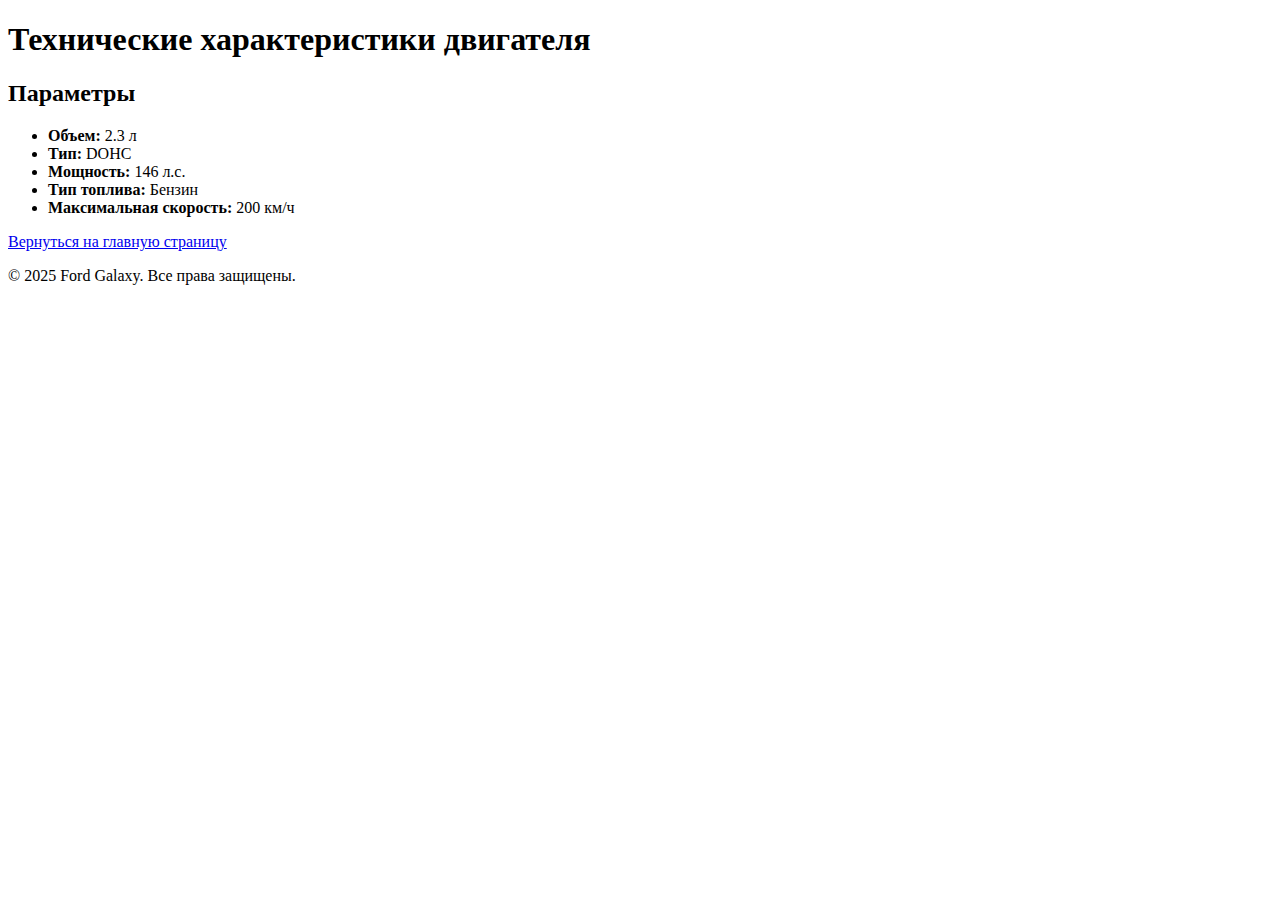
<file: engine.html>
<!DOCTYPE html>
<html lang="ru">
<head>
    <meta charset="UTF-8">
    <meta name="viewport" content="width=device-width, initial-scale=1.0">
    <meta name="description" content="Технические характеристики двигателя Ford Galaxy 2.3">
    <title>Характеристики двигателя</title>
</head>
<body>
    <header>
        <h1>Технические характеристики двигателя</h1>
    </header>
    <div class="content">
        <h2>Параметры</h2>
        <ul>
            <li><strong>Объем:</strong> 2.3 л</li>
            <li><strong>Тип:</strong> DOHC</li>
            <li><strong>Мощность:</strong> 146 л.с.</li>
            <li><strong>Тип топлива:</strong> Бензин</li>
            <li><strong>Максимальная скорость:</strong> 200 км/ч</li>
        </ul>

        <p><a href="index.html">Вернуться на главную страницу</a></p>
    </div>
    <footer>
        <p>&copy; 2025 Ford Galaxy. Все права защищены.</p>
    </footer>
</body>
</html>
</file>
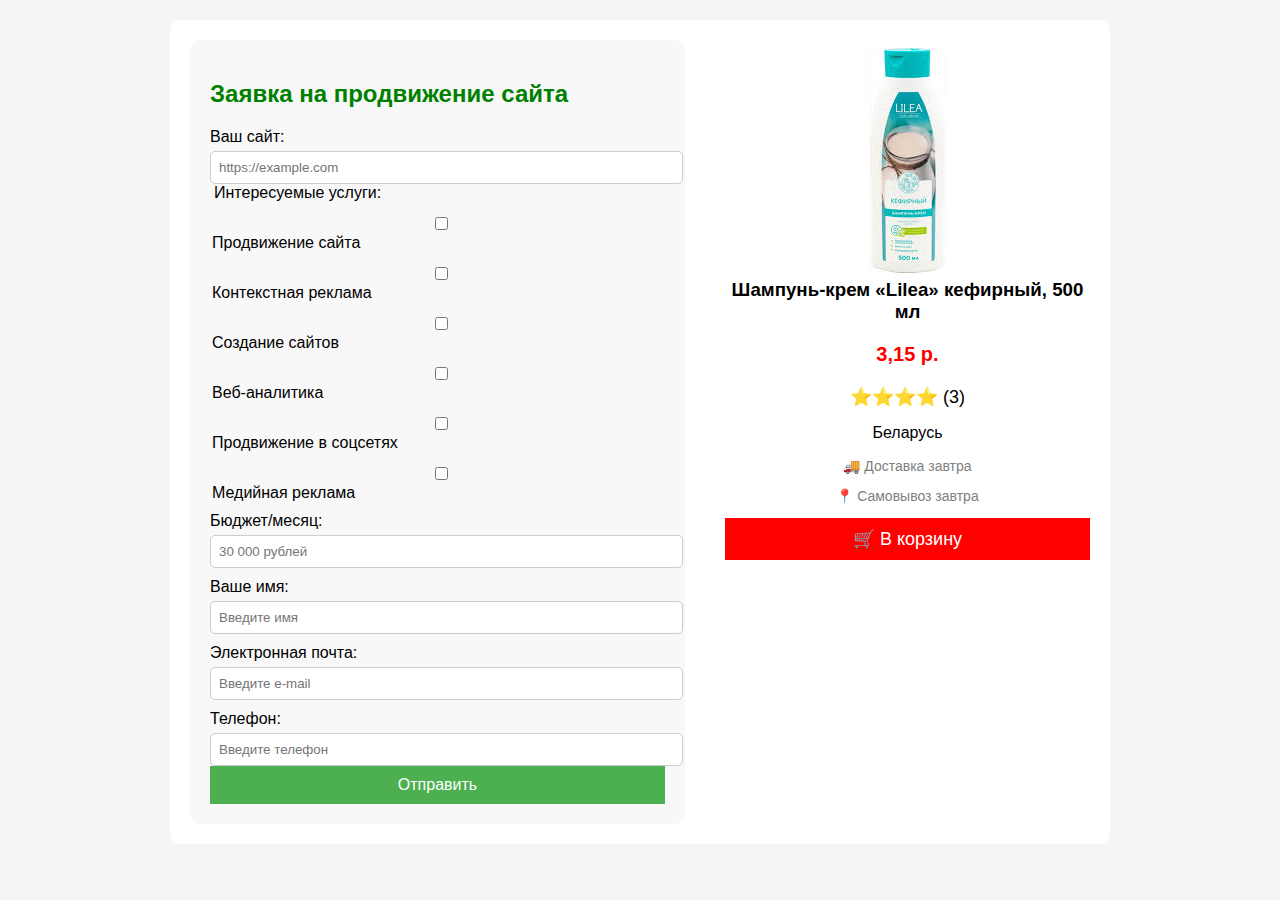
<file: index6.html>
<!DOCTYPE html>
<html lang="ru">
<head>
    <meta charset="UTF-8">
    <meta name="viewport" content="width=device-width, initial-scale=1.0">
    <title>Форма заявки</title>
    <link rel="stylesheet" href="style6.css">
</head>
<body>

<div class="wrapper">
    <!-- Форма заявки -->
    <div class="promotion-form">
        <h2>Заявка на продвижение сайта</h2>

        <label for="site-url">Ваш сайт:</label>
        <input type="url" id="site-url" name="site-url" placeholder="https://example.com" required>

        <fieldset>
            <legend>Интересуемые услуги:</legend>
            <label><input type="checkbox" name="service" value="seo"> Продвижение сайта</label>
            <label><input type="checkbox" name="service" value="ads"> Контекстная реклама</label>
            <label><input type="checkbox" name="service" value="development"> Создание сайтов</label>
            <label><input type="checkbox" name="service" value="analytics"> Веб-аналитика</label>
            <label><input type="checkbox" name="service" value="social"> Продвижение в соцсетях</label>
            <label><input type="checkbox" name="service" value="media"> Медийная реклама</label>
        </fieldset>

        <label for="budget">Бюджет/месяц:</label>
        <input type="number" id="budget" name="budget" placeholder="30 000 рублей" required>

        <label for="name">Ваше имя:</label>
        <input type="text" id="name" name="name" placeholder="Введите имя" required>

        <label for="email">Электронная почта:</label>
        <input type="email" id="email" name="email" placeholder="Введите e-mail" required>

        <label for="phone">Телефон:</label>
        <input type="tel" id="phone" name="phone" placeholder="Введите телефон" required>

        <button type="submit">Отправить</button>
    </div>

    <!-- Блок рекламы -->
    <div class="ad-block">
        <div class="product-image">
            <img src="шампунь.jpg" alt="Шампунь-крем «Lilea» кефирный">
        </div>
        <h3>Шампунь-крем «Lilea» кефирный, 500 мл</h3>
        <p class="price">3,15 р.</p>
        <div class="rating">⭐⭐⭐⭐ <span>(3)</span></div>
        <p>Беларусь</p>
        <div class="delivery">
            <p>🚚 Доставка завтра</p>
            <p>📍 Самовывоз завтра</p>
        </div>
        <button class="add-to-cart">🛒 В корзину</button>
    </div>
</div>

</body>
</html>
</file>
<file: style6.css>
/* Общие стили */
body {
    font-family: Arial, sans-serif;
    margin: 0;
    padding: 20px;
    background-color: #f5f5f5;
}

/* Основной контейнер */
.wrapper {
    display: grid;
    grid-template-columns: 55% 45%; /* Две фиксированные колонки */
    max-width: 900px;
    margin: auto;
    background: white;
    padding: 20px;
    border-radius: 10px;
    box-shadow: none; /* Убрана тень */
    gap: 20px; /* Добавлен отступ между блоками */
}

/* Форма продвижения */
.promotion-form {
    padding: 20px;
    background-color: #f8f8f8;
    border-radius: 10px;
    border: none;
}

.promotion-form h2 {
    color: green;
}

.promotion-form label {
    display: block;
    margin-top: 10px;
}

.promotion-form input {
    width: 100%;
    padding: 8px;
    margin-top: 5px;
    border: 1px solid #ccc;
    border-radius: 5px;
}

fieldset {
    border: none; 
    background: transparent;
    padding: 0;
}

button {
    width: 100%;
    padding: 10px;
    background-color: #4CAF50;
    color: white;
    font-size: 16px;
    cursor: pointer;
    border: none;
}

button:hover {
    background-color: #45a049;
}

/* Блок рекламы */
.ad-block {
    padding: 20px;
    text-align: center;
    background-color: white;
    border-radius: 10px;
}

/* Изображение продукта */
.product-image {
    width: 100%;
    height: 200px;
    display: flex;
    align-items: center;
    justify-content: center;
}

.product-image img {
    max-width: 100%;
    height: auto;
    border-radius: 10px;
}

/* Дополнительные элементы */
.price {
    font-size: 20px;
    font-weight: bold;
    color: red;
}

.rating {
    font-size: 18px;
}

.delivery p {
    font-size: 14px;
    color: gray;
}

/* Кнопка добавления */
.add-to-cart {
    background-color: red;
    color: white;
    font-size: 18px;
}

/* Адаптивность */
@media (max-width: 768px) {
    .wrapper {
        grid-template-columns: 1fr; /* Форма и реклама теперь идут друг за другом */
        width: 100%;
    }

    .promotion-form, .ad-block {
        width: 100%;
    }
}
</file>
